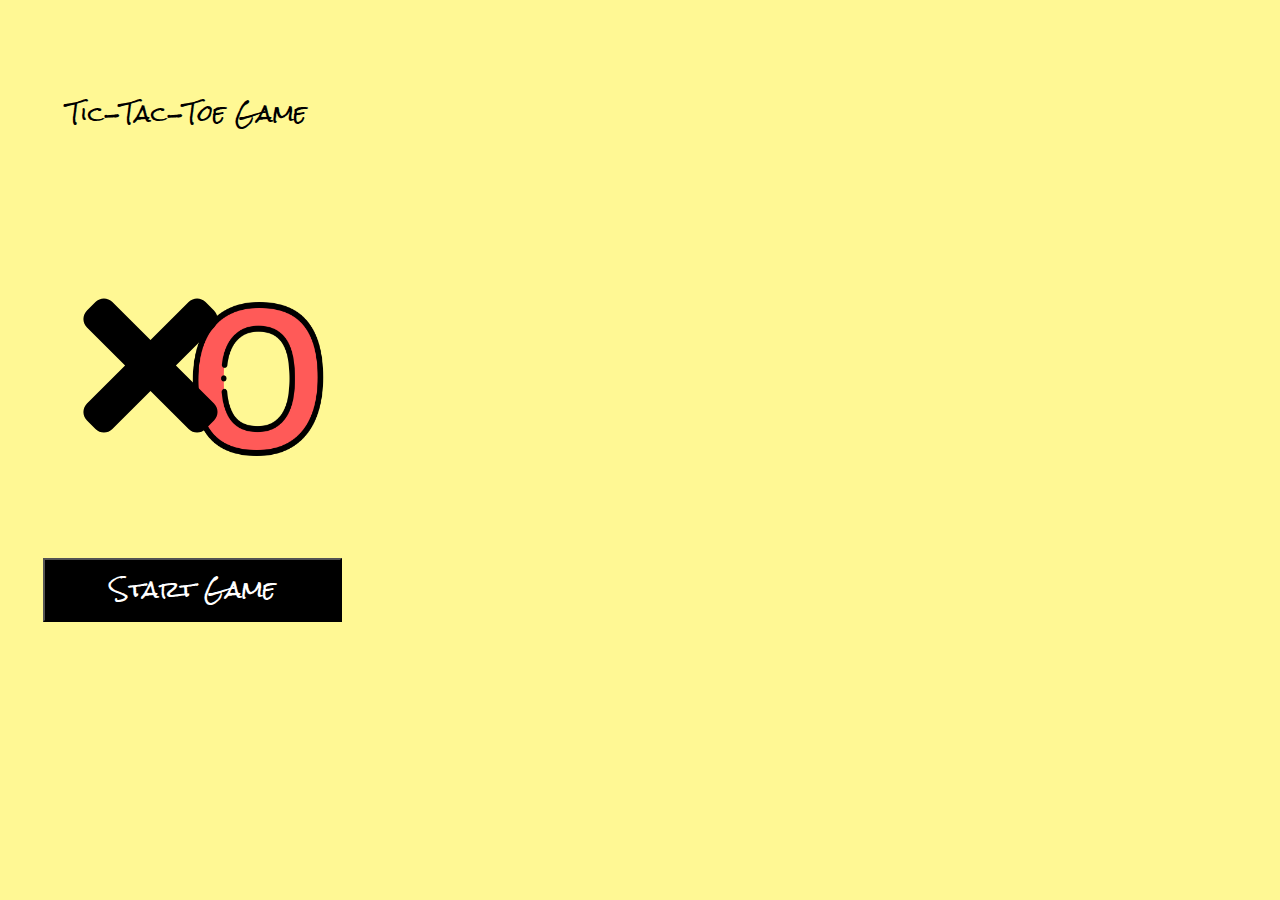
<file: index.html>
<!DOCTYPE html>
<html lang="en">
<head>
	<meta charset="UTF-8">
	<meta http-equiv="X-UA-Compatible" content="IE=edge">
	<meta name="viewport" content="width=device-width, initial-scale=1.0">
	<title>Landing page </title>
	<!-- insert google fonts link -->
	<link rel="preconnect" href="https://fonts.googleapis.com">
	<link rel="preconnect" href="https://fonts.gstatic.com" crossorigin>
	<link href="https://fonts.googleapis.com/css2?family=Rock+Salt&display=swap" rel="stylesheet">
	<!-- link style.css page  -->
	<link rel="stylesheet" href="css/landingPage.css">
</head>
<body>
	<!-- Name of game -->
	<h1 class="name">Tic-Tac-Toe Game</h1>
	<!-- Add images -->
	<div class="img">
			<img src="img/o.png" class="img-two">
			<img src="img/times-solid.svg" class="img-one">
	</div>
	<!-- Add button start game and link it with the game page -->
 <button class="Start-button">
        <a href="index.html" class="start-text"></a>
		Start Game
	</button>
	<script src="js/landingPage.js"></script>
</body>
</html>
</file>
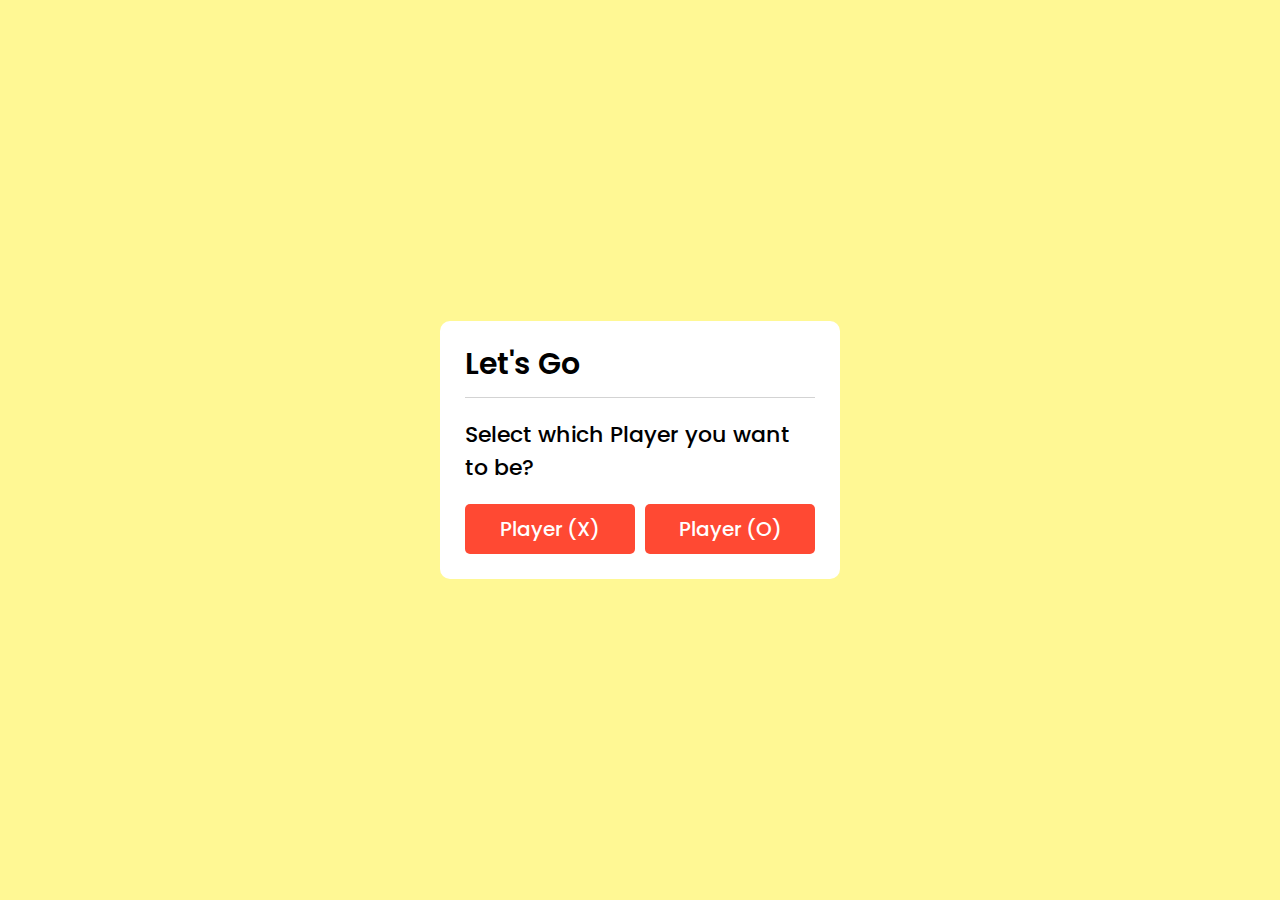
<file: play.html>
<!DOCTYPE html>
<html lang="en">

<head>
	<meta charset="UTF-8">
	<title>Tic Tac Toe Game</title>
	<!-- link css style  -->
	<link rel="stylesheet" href="css/play.css">
	<link rel="stylesheet" href="https://cdnjs.cloudflare.com/ajax/libs/font-awesome/5.15.3/css/all.min.css" />
</head>

<body>
	<!-- select box -->
	<div class="select-box">
		<header>Let's Go</header>
		<div class="content">
			<div class="title">Select which Player you want to be?</div>
			<div class="options">
				<button class="playerX">Player (X)</button>
				<button class="playerO">Player (O)</button>
			</div>
		</div>
	</div>

	<!-- playboard section -->
	<div class="play-board">
		<div class="details">
			<div class="players">
				<span class="Xturn">X's Turn</span>
				<span class="Oturn">O's Turn</span>
				<div class="slider"></div>
			</div>
		</div>
		<div class="play-area">
			<section>
				<span class="box1"></span>
				<span class="box2"></span>
				<span class="box3"></span>
			</section>
			<section>
				<span class="box4"></span>
				<span class="box5"></span>
				<span class="box6"></span>
			</section>
			<section>
				<span class="box7"></span>
				<span class="box8"></span>
				<span class="box9"></span>
			</section>
		</div>
	</div>

	<!-- result box  and btn play again-->
	<div class="result-box">
		<div class="won-text"></div>
		<div class="btn"><button>Play again</button></div>
	</div>

<!--  js  -->
	<script src="js/play.js"></script>

</body>

</html>
</file>
<file: css/landingPage.css>
* {
  padding: 0;
  margin: 0;
  position: absolute;
  box-sizing: border-box;
}

body {
  background-color: #fff894;
}

.name {
  text-align: center;
  font-family: "Rock Salt", cursive;
  position: absolute;
  font-weight: normal;
  font-size: 22px;
  width: 240px;
  height: 52px;
  margin-top: 88px;
  margin-left: 67px;
  margin-right: 68px;
  margin-bottom: 672px;
}

.img-one {
  position: absolute;
  width: 153px;
  height: 195px;
  margin-top: 268px;
  margin-right: 148px;
  margin-left: 74px;
  margin-bottom: 392px;
}

.img-two {
  position: absolute;
  width: 142px;
  height: 154px;
  margin-top: 302px;
  margin-right: 46px;
  margin-left: 187px;
  margin-bottom: 356px;
}

.Start-button {
  position: absolute;
  width: 299px;
  height: 64px;
  color: white;
  background-color: black;
  text-align: center;
  font-family: "Rock Salt", cursive;
  font-size: 22px;
  margin-top: 558px;
  margin-right: 33px;
  margin-left: 43px;
  margin-bottom: 190px;
}
</file>
<file: css/play.css>
@import url('https://fonts.googleapis.com/css2?family=Poppins:wght@200;300;400;500;600;700&display=swap');
*{
  margin: 0;
  padding: 0;
  box-sizing: border-box;
  font-family: 'Poppins', sans-serif;
}
::selection{
  color: #fff;
  background:#fff894;
}
body{
  background:#fff894;
}
/* ------------------------------------ */
.select-box, .play-board, .result-box{
  position: absolute;
  top: 50%;
  left: 50%;
  transform: translate(-50%, -50%);
  transition: all 0.3s ease;
}

.select-box{
  background: #fff;
  padding: 20px 25px 25px;
  border-radius: 5px;
  max-width: 400px;
  width: 100%;
  border-radius: 10px;
}
.select-box.hide{
  opacity: 0;
  pointer-events: none;
}
.select-box header{
  font-size: 30px;
  font-weight: 600;
  padding-bottom: 10px;
  border-bottom: 1px solid lightgrey;
}
.select-box .title{
  font-size: 22px;
  font-weight: 500;
  margin: 20px 0;
}
.select-box .options{
  display: flex;
  width: 100%;
}
.options button{
  width: 100%;
  font-size: 20px;
  font-weight: 500;
  padding: 10px 0;
  border: none;
  background: #FF4933;
  border-radius: 5px;
  color: #fff;
  outline: none;
  cursor: pointer;
  transition: all 0.3s ease;
}
.options button:hover,
.btn button:hover{
  transform: scale(0.96);
}
.options button.playerX{
  margin-right: 5px;
}
.options button.playerO{
  margin-left: 5px;
}
.select-box .credit{
  text-align: center;
  margin-top: 20px;
  font-size: 18px;
  font-weight: 500;
}
.select-box .credit a{
  color: #FF4933;
  text-decoration: none;
}
.select-box .credit a:hover{
  text-decoration: underline;
}

.play-board{
  opacity: 0;
  pointer-events: none;
  transform: translate(-50%, -50%) scale(0.9);
}
.play-board.show{
  opacity: 1;
  pointer-events: auto;
  transform: translate(-50%, -50%) scale(1);
}
.play-board .details{
  padding: 7px;
  border-radius: 5px;
  background: #fff;
}
.play-board .players{
  width: 100%;
  display: flex;
  position: relative;
  justify-content: space-between;
}
.players span{
  position: relative;
  z-index: 2;
  color: #FF4933;
  font-size: 20px;
  font-weight: 500;
  padding: 10px 0;
  width: 100%;
  text-align: center;
  cursor: default;
  user-select: none;
  transition: all 0.3 ease;
}
.players.active span:first-child{
  color: #fff;
}
.players.active span:last-child{
  color: #FF4933;
}
.players span:first-child{
  color: #fff;
}
.players .slider{
  position: absolute;
  top: 0;
  left: 0;
  width: 50%;
  height: 100%;
  background: #FF4933;
  border-radius: 5px;
  transition: all 0.3s ease;
}
.players.active .slider{
  left: 50%;
}
.players.active span:first-child{
  color: #FF4933;
}
.players.active span:nth-child(2){
  color: #fff;
}
.players.active .slider{
  left: 50%;
}
.play-area{
  margin-top: 20px;
}
.play-area section{
  display: flex;
  margin-bottom: 1px;
}
.play-area section span{
  display: block;
  height: 90px;
  width: 90px;
  margin: 2px;
  color: #FF4933;
  font-size: 40px;
  line-height: 80px;
  text-align: center;
  border-radius: 5px;
  background: #fff;
}

.result-box{
  padding: 25px 20px;
  border-radius: 5px;
  max-width: 400px;
  width: 100%;
  opacity: 0;
  text-align: center;
  background: #fff;
  pointer-events: none;
  transform: translate(-50%, -50%) scale(0.9);
}
.result-box.show{
  opacity: 1;
  pointer-events: auto;
  transform: translate(-50%, -50%) scale(1);
}
.result-box .won-text{
  font-size: 30px;
  font-weight: 500;
  display: flex;
  justify-content: center;
}
.result-box .won-text p{
  font-weight: 600;
  margin: 0 5px;
}
.result-box .btn{
  width: 100%;
  margin-top: 25px;
  display: flex;
  justify-content: center;
}
.btn button{
  font-size: 18px;
  font-weight: 500;
  padding: 8px 20px;
  border: none;
  background: #FF4933;
  border-radius: 5px;
  color: #fff;
  outline: none;
  cursor: pointer;
  transition: all 0.3s ease;
}
</file>
